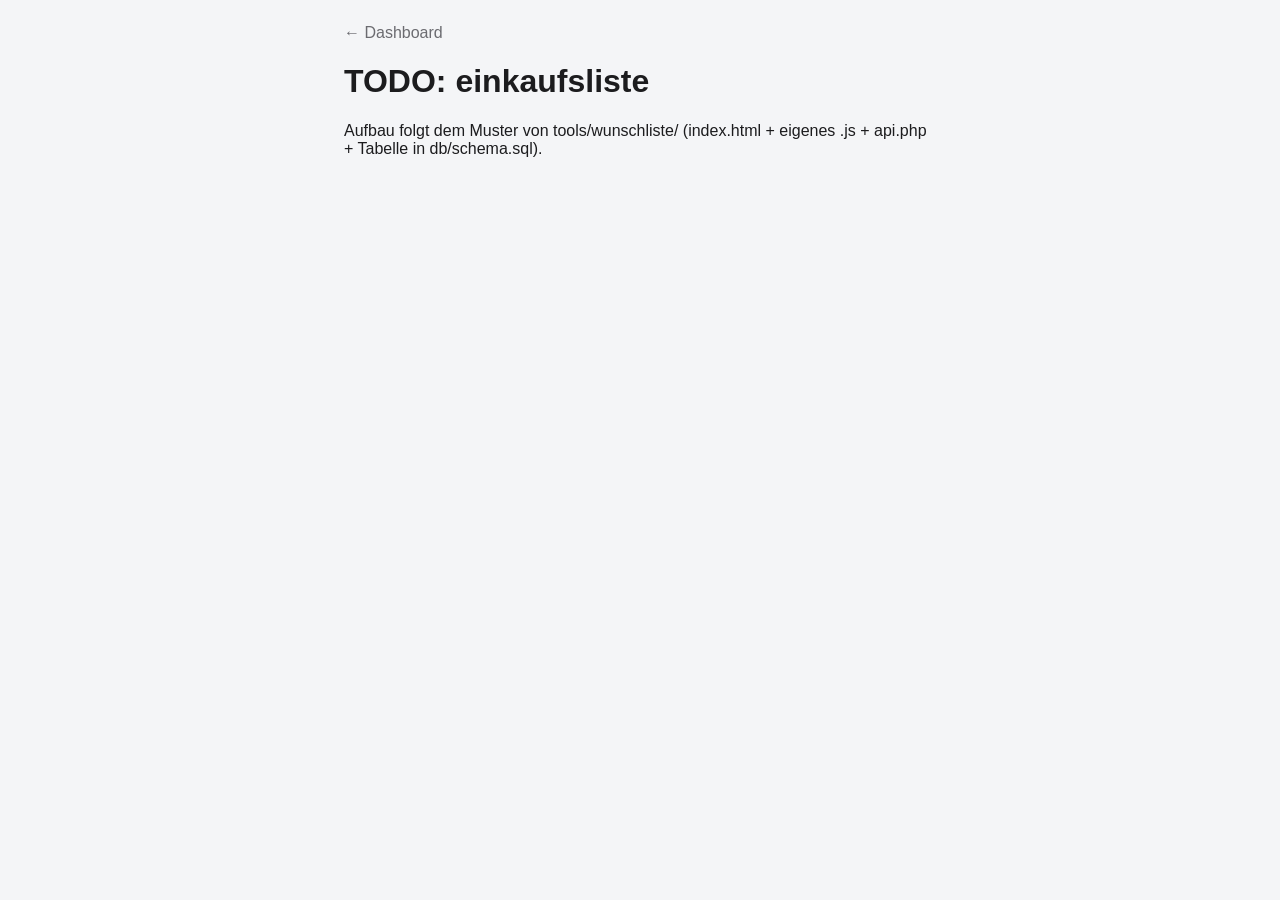
<file: tools/einkaufsliste/index.html>
<!DOCTYPE html>
<html lang="de">
<head>
<meta charset="UTF-8">
<meta name="viewport" content="width=device-width, initial-scale=1">
<title>einkaufsliste</title>
<link rel="stylesheet" href="../../css/style.css">
</head>
<body>
<div style="max-width:640px;margin:0 auto;padding:24px;">
    <a href="../../index.html" style="color:var(--text-muted);text-decoration:none;">&larr; Dashboard</a>
    <h1>TODO: einkaufsliste</h1>
    <p>Aufbau folgt dem Muster von tools/wunschliste/ (index.html + eigenes .js + api.php + Tabelle in db/schema.sql).</p>
</div>
</body>
</html>
</file>
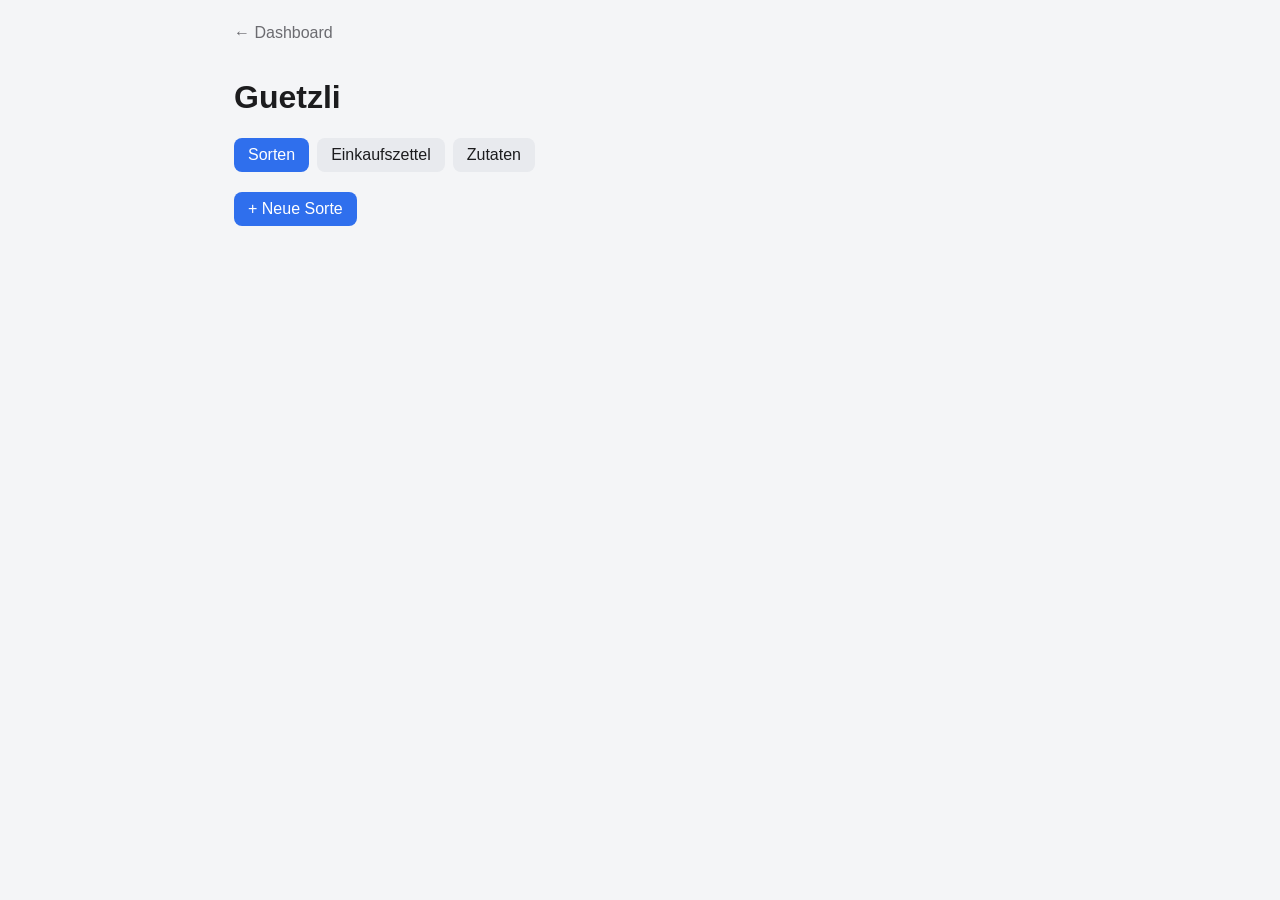
<file: tools/guetzli/index.html>
<!DOCTYPE html>
<html lang="de">
<head>
<meta charset="UTF-8">
<meta name="viewport" content="width=device-width, initial-scale=1">
<title>Guetzli</title>
<link rel="stylesheet" href="../../css/style.css">
<style>
    .container { max-width: 860px; margin: 0 auto; padding: 24px; }
    .back-link { display: inline-block; margin-bottom: 16px; color: var(--text-muted); text-decoration: none; }
    input, select, textarea { padding: 8px; border: 1px solid #ddd; border-radius: 8px; font: inherit; }
    button { padding: 8px 14px; border: none; border-radius: 8px; background: var(--accent); color: #fff; cursor: pointer; font: inherit; }
    button.sekundaer { background: #e8eaee; color: var(--text); }
    button.klein { background: none; color: var(--text-muted); padding: 4px 8px; }
    button.klein:hover { color: var(--text); }

    .stats { color: var(--text-muted); margin: 0 0 16px; }
    .tabs { display: flex; gap: 8px; margin-bottom: 20px; flex-wrap: wrap; }
    .tabs button { background: #e8eaee; color: var(--text); }
    .tabs button.active { background: var(--accent); color: #fff; }
    .panel { display: none; }
    .panel.active { display: block; }
    .toolbar { display: flex; gap: 8px; margin-bottom: 16px; flex-wrap: wrap; align-items: center; }

    ul.liste { list-style: none; padding: 0; margin: 0; }
    .karte { background: var(--card-bg); border-radius: 10px; padding: 12px 16px; margin-bottom: 8px; box-shadow: var(--shadow); border-left: 4px solid var(--accent); }
    .karte.inaktiv { opacity: 0.55; border-left-color: #cfd2d6; }
    .karte-kopf { display: flex; justify-content: space-between; align-items: center; gap: 12px; flex-wrap: wrap; }
    .karte-titel { font-weight: 600; }
    .meta { color: var(--text-muted); font-size: 0.85rem; margin-top: 2px; }
    .karte-aktionen { display: flex; align-items: center; gap: 6px; flex-wrap: wrap; }
    .karte-aktionen label { font-size: 0.85rem; color: var(--text-muted); display: flex; align-items: center; gap: 4px; }
    .faktor-input { width: 64px; padding: 4px 6px; }
    details { margin-top: 8px; font-size: 0.9rem; }
    details summary { cursor: pointer; color: var(--text-muted); }
    details ul { margin: 6px 0 0; padding-left: 20px; }
    .notiz { font-size: 0.85rem; color: var(--text-muted); margin-top: 6px; font-style: italic; }

    .gruppe h3 { margin: 20px 0 8px; font-size: 0.95rem; color: var(--text-muted); text-transform: uppercase; letter-spacing: 0.04em; }
    .einkauf-zeile { display: flex; align-items: center; gap: 10px; background: var(--card-bg); border-radius: 10px; padding: 10px 16px; margin-bottom: 6px; box-shadow: var(--shadow); cursor: pointer; }
    .einkauf-zeile.abgehakt { opacity: 0.45; text-decoration: line-through; }
    .einkauf-zeile .menge { margin-left: auto; font-weight: 600; white-space: nowrap; }

    table { width: 100%; border-collapse: collapse; background: var(--card-bg); border-radius: 10px; overflow: hidden; box-shadow: var(--shadow); }
    th, td { padding: 8px 12px; text-align: left; border-bottom: 1px solid #eee; font-size: 0.9rem; }
    th { color: var(--text-muted); font-weight: 600; }
    .zutat-form { display: flex; gap: 8px; flex-wrap: wrap; margin-top: 16px; }
    .zutat-form input[name="name"] { flex: 1; min-width: 160px; }
    .zutat-form input[name="einheit"] { width: 90px; }

    dialog { border: none; border-radius: var(--radius); padding: 24px; width: min(560px, 94vw); box-shadow: 0 10px 40px rgba(0,0,0,0.25); }
    dialog::backdrop { background: rgba(0,0,0,0.35); }
    dialog h2 { margin-top: 0; }
    .feld { display: flex; flex-direction: column; gap: 4px; margin-bottom: 12px; }
    .feld label { font-size: 0.85rem; color: var(--text-muted); }
    .feld-reihe { display: flex; gap: 12px; }
    .feld-reihe .feld { flex: 1; }
    .zutat-zeile { display: flex; gap: 6px; margin-bottom: 6px; align-items: center; }
    .zutat-zeile select { flex: 1; min-width: 0; }
    .zutat-zeile input { width: 90px; }
    .zutat-zeile .einheit { width: 56px; color: var(--text-muted); font-size: 0.9rem; }
    .neue-zutat { background: #f4f5f7; border-radius: 10px; padding: 12px; margin: 8px 0 12px; display: none; gap: 8px; flex-wrap: wrap; }
    .neue-zutat.offen { display: flex; }
    .neue-zutat input[name="nz-name"] { flex: 1; min-width: 140px; }
    .neue-zutat input[name="nz-einheit"] { width: 80px; }
    .dialog-aktionen { display: flex; justify-content: flex-end; gap: 8px; margin-top: 16px; }
    .leer { color: var(--text-muted); padding: 16px 0; }

    @media print {
        .back-link, .tabs, .toolbar, h1, .stats { display: none; }
        .panel { display: none !important; }
        #panel-einkauf { display: block !important; }
        .einkauf-zeile { box-shadow: none; border-bottom: 1px solid #ccc; border-radius: 0; }
    }
</style>
</head>
<body>
<div class="container">
    <a class="back-link" href="../../index.html">&larr; Dashboard</a>
    <h1>Guetzli</h1>
    <p class="stats" id="stats"></p>

    <div class="tabs">
        <button data-tab="sorten" class="active">Sorten</button>
        <button data-tab="einkauf">Einkaufszettel</button>
        <button data-tab="zutaten">Zutaten</button>
    </div>

    <!-- Sorten -->
    <section class="panel active" id="panel-sorten">
        <div class="toolbar"><button id="btn-neue-sorte">+ Neue Sorte</button></div>
        <ul class="liste" id="sorten-liste"></ul>
    </section>

    <!-- Einkaufszettel -->
    <section class="panel" id="panel-einkauf">
        <div class="toolbar">
            <button id="btn-kopieren" class="sekundaer">Als Text kopieren</button>
            <button id="btn-drucken" class="sekundaer">Drucken</button>
            <button id="btn-reset-haken" class="sekundaer">Haken zuruecksetzen</button>
        </div>
        <div id="einkauf-liste"></div>
    </section>

    <!-- Zutaten -->
    <section class="panel" id="panel-zutaten">
        <table>
            <thead><tr><th>Zutat</th><th>Einheit</th><th>Kategorie</th><th>In Rezepten</th><th></th></tr></thead>
            <tbody id="zutaten-tabelle"></tbody>
        </table>
        <form class="zutat-form" id="zutat-form">
            <input type="text" name="name" placeholder="Neue Zutat" required>
            <input type="text" name="einheit" placeholder="Einheit" list="einheiten" required>
            <input type="text" name="kategorie" placeholder="Kategorie" list="kategorien">
            <button type="submit">Hinzufuegen</button>
        </form>
    </section>
</div>

<datalist id="einheiten"></datalist>
<datalist id="kategorien"></datalist>

<!-- Dialog: Sorte anlegen/bearbeiten -->
<dialog id="sorte-dialog">
    <form id="sorte-form" method="dialog">
        <h2 id="dialog-titel">Neue Sorte</h2>
        <div class="feld">
            <label for="f-name">Name</label>
            <input type="text" id="f-name" required>
        </div>
        <div class="feld-reihe">
            <div class="feld">
                <label for="f-anzahl">Anzahl Kekse pro Rezept</label>
                <input type="number" id="f-anzahl" min="0" step="1">
            </div>
            <div class="feld">
                <label for="f-faktor">Faktor (2 = doppelt backen)</label>
                <input type="number" id="f-faktor" min="0.25" step="0.25" value="1">
            </div>
        </div>
        <div class="feld">
            <label for="f-link">Rezept-Link</label>
            <input type="text" id="f-link" placeholder="https://...">
        </div>
        <div class="feld">
            <label for="f-notiz">Notiz</label>
            <textarea id="f-notiz" rows="2"></textarea>
        </div>

        <label style="font-size:0.85rem;color:var(--text-muted);">Zutaten (Menge fuer 1x Rezept)</label>
        <div id="zutat-zeilen" style="margin-top:6px;"></div>
        <div class="toolbar">
            <button type="button" class="sekundaer" id="btn-zeile">+ Zutat</button>
            <button type="button" class="sekundaer" id="btn-neue-zutat">Neue Zutat anlegen</button>
        </div>
        <div class="neue-zutat" id="neue-zutat">
            <input type="text" name="nz-name" placeholder="Name der Zutat">
            <input type="text" name="nz-einheit" placeholder="Einheit" list="einheiten">
            <input type="text" name="nz-kategorie" placeholder="Kategorie" list="kategorien">
            <button type="button" id="btn-nz-speichern">Anlegen</button>
        </div>

        <div class="dialog-aktionen">
            <button type="button" class="sekundaer" id="btn-abbrechen">Abbrechen</button>
            <button type="submit">Speichern</button>
        </div>
    </form>
</dialog>

<script src="guetzli.js"></script>
</body>
</html>
</file>
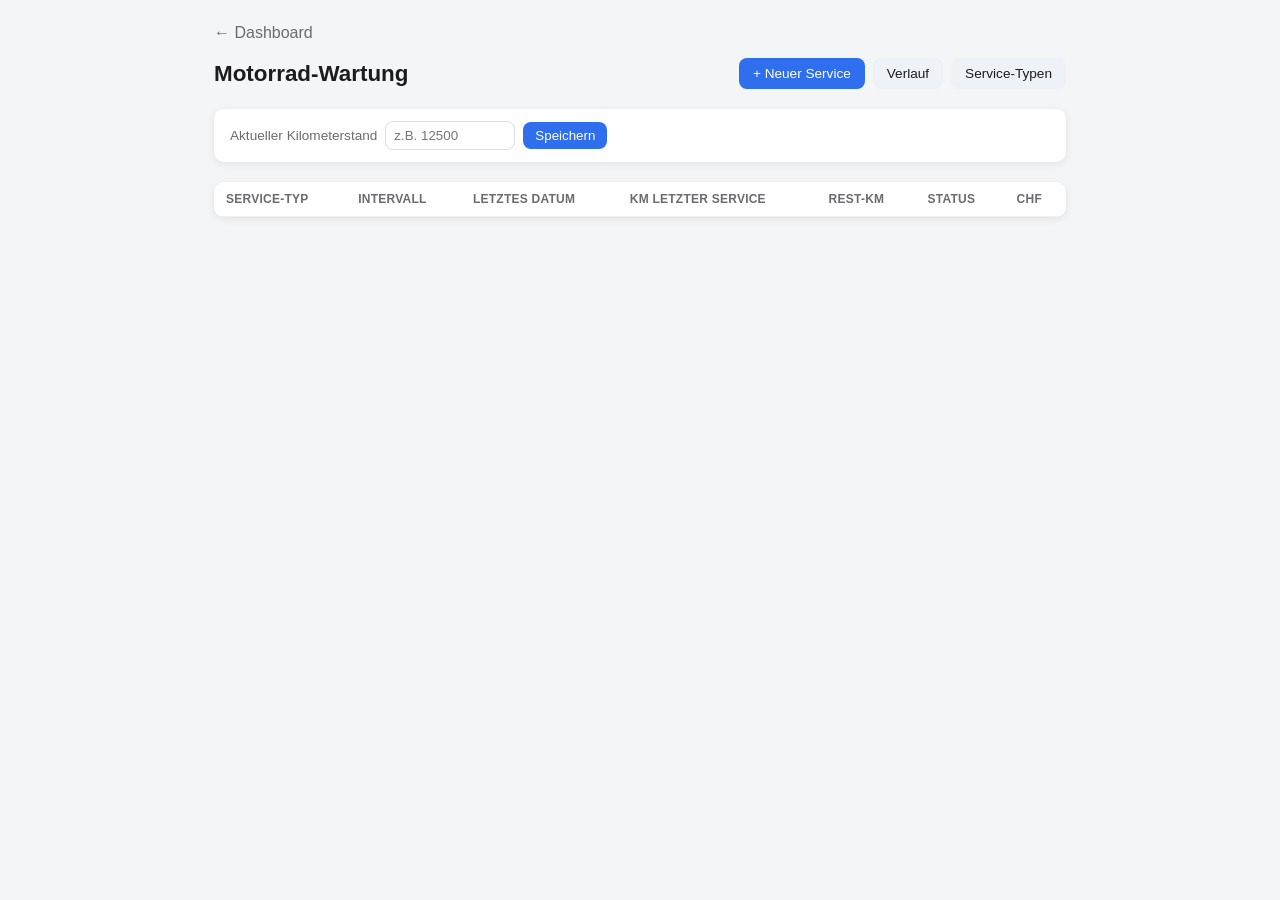
<file: tools/motorrad-wartung/index.html>
<!DOCTYPE html>
<html lang="de">
<head>
<meta charset="UTF-8">
<meta name="viewport" content="width=device-width, initial-scale=1">
<title>Motorrad-Wartung</title>
<link rel="stylesheet" href="../../css/style.css">
<style>
    .container { max-width: 900px; margin: 0 auto; padding: 24px; }
    .back-link { display: inline-block; margin-bottom: 16px; color: var(--text-muted); text-decoration: none; }

    .toolbar { display: flex; justify-content: space-between; align-items: center; flex-wrap: wrap; gap: 12px; margin-bottom: 20px; }
    .toolbar h1 { margin: 0; font-size: 1.4rem; }
    .toolbar-actions { display: flex; gap: 8px; flex-wrap: wrap; }
    .toolbar-actions button { padding: 8px 14px; border: none; border-radius: 8px; background: var(--accent); color: #fff; cursor: pointer; font-size: 0.85rem; }
    .toolbar-actions button.secondary { background: #eef1f5; color: var(--text); }

    .km-bar { display: flex; align-items: center; gap: 8px; margin-bottom: 20px; background: var(--card-bg); border-radius: 10px; padding: 12px 16px; box-shadow: var(--shadow); flex-wrap: wrap; }
    .km-bar label { color: var(--text-muted); font-size: 0.85rem; }
    .km-bar input { width: 130px; padding: 6px 8px; border: 1px solid #ddd; border-radius: 8px; }
    .km-bar button { padding: 6px 12px; border: none; border-radius: 8px; background: var(--accent); color: #fff; cursor: pointer; }

    table { width: 100%; border-collapse: collapse; background: var(--card-bg); border-radius: 10px; overflow: hidden; box-shadow: var(--shadow); }
    th, td { text-align: left; padding: 10px 12px; font-size: 0.9rem; border-bottom: 1px solid #eee; }
    th { color: var(--text-muted); font-weight: 600; font-size: 0.75rem; text-transform: uppercase; letter-spacing: 0.02em; }
    tr:last-child td { border-bottom: none; }

    .status { padding: 3px 10px; border-radius: 20px; font-size: 0.78rem; font-weight: 600; white-space: nowrap; }
    .status-ok { background: #e3f7e8; color: #1a8a3d; }
    .status-bald { background: #fff2df; color: #b5680a; }
    .status-faellig { background: #fde3e3; color: #c62828; }

    .actions button { background: none; border: none; color: var(--text-muted); cursor: pointer; font-size: 0.95rem; margin-right: 6px; }

    .modal-overlay { display: none; position: fixed; inset: 0; background: rgba(0,0,0,0.4); align-items: center; justify-content: center; padding: 16px; z-index: 100; }
    .modal-overlay.open { display: flex; }
    .modal { background: #fff; border-radius: 14px; padding: 24px; width: 100%; max-width: 440px; max-height: 85vh; overflow-y: auto; position: relative; }
    .modal h2 { margin-top: 0; font-size: 1.1rem; }
    .modal-close { position: absolute; top: 14px; right: 14px; background: none; border: none; font-size: 1.1rem; cursor: pointer; color: var(--text-muted); }
    .modal label { display: block; font-size: 0.8rem; color: var(--text-muted); margin: 12px 0 4px; }
    .modal input, .modal select, .modal textarea { width: 100%; padding: 8px; border: 1px solid #ddd; border-radius: 8px; font-family: inherit; box-sizing: border-box; }
    .modal textarea { min-height: 70px; resize: vertical; }
    .modal-buttons { display: flex; justify-content: flex-end; gap: 8px; margin-top: 20px; }
    .modal-buttons button { padding: 8px 16px; border: none; border-radius: 8px; cursor: pointer; font-size: 0.9rem; }
    .btn-primary { background: var(--accent); color: #fff; }
    .btn-secondary { background: #eef1f5; color: var(--text); }

    .typ-list, .verlauf-list { list-style: none; padding: 0; margin: 16px 0 0; }
    .typ-list li, .verlauf-list li { display: flex; justify-content: space-between; align-items: center; gap: 8px; padding: 10px 0; border-bottom: 1px solid #eee; font-size: 0.85rem; }
    .typ-list li:last-child, .verlauf-list li:last-child { border-bottom: none; }
    .typ-edit-inputs { display: flex; gap: 6px; flex: 1; }
    .typ-edit-inputs input { padding: 6px; border: 1px solid #ddd; border-radius: 6px; font-size: 0.85rem; }
    .typ-edit-inputs input[name="bezeichnung"] { flex: 1; }
    .typ-edit-inputs input[name="intervall_km"] { width: 90px; }

    .empty-hint { color: var(--text-muted); font-size: 0.85rem; padding: 16px 0; }

    @media (max-width: 640px) {
        table, thead, tbody, th, td, tr { display: block; }
        thead { display: none; }
        tr { margin-bottom: 10px; border-bottom: 1px solid #eee; padding-bottom: 8px; }
        td { border: none; padding: 4px 12px; }
        td::before { content: attr(data-label); font-weight: 600; color: var(--text-muted); display: block; font-size: 0.72rem; text-transform: uppercase; }
    }
</style>
</head>
<body>
<div class="container">
    <a class="back-link" href="../../index.html">&larr; Dashboard</a>

    <div class="toolbar">
        <h1>Motorrad-Wartung</h1>
        <div class="toolbar-actions">
            <button id="btn-neuer-service">+ Neuer Service</button>
            <button class="secondary" id="btn-verlauf">Verlauf</button>
            <button class="secondary" id="btn-typen">Service-Typen</button>
        </div>
    </div>

    <div class="km-bar">
        <label for="aktueller-km">Aktueller Kilometerstand</label>
        <input type="number" id="aktueller-km" placeholder="z.B. 12500">
        <button id="btn-km-speichern">Speichern</button>
    </div>

    <table>
        <thead>
            <tr>
                <th>Service-Typ</th>
                <th>Intervall</th>
                <th>Letztes Datum</th>
                <th>KM letzter Service</th>
                <th>Rest-KM</th>
                <th>Status</th>
                <th>CHF</th>
            </tr>
        </thead>
        <tbody id="overview-body"></tbody>
    </table>
</div>

<!-- Popup: Neuer / Service bearbeiten -->
<div class="modal-overlay" id="modal-service">
    <div class="modal">
        <button class="modal-close" data-close="modal-service">&times;</button>
        <h2 id="service-modal-title">Neuer Service</h2>
        <form id="service-form">
            <input type="hidden" name="id">

            <label for="service-datum">Datum</label>
            <input type="date" id="service-datum" name="datum" required>

            <label for="service-km">KM-Stand</label>
            <input type="number" id="service-km" name="kilometerstand" required>

            <label for="service-typ">Service-Typ</label>
            <select id="service-typ" name="art" required></select>

            <label for="service-kosten">Kosten (CHF)</label>
            <input type="number" step="0.05" id="service-kosten" name="kosten">

            <label for="service-notiz">Notiz</label>
            <textarea id="service-notiz" name="notiz"></textarea>

            <div class="modal-buttons">
                <button type="button" class="btn-secondary" data-close="modal-service">Abbrechen</button>
                <button type="submit" class="btn-primary">Erfassen</button>
            </div>
        </form>
    </div>
</div>

<!-- Popup: Verlauf -->
<div class="modal-overlay" id="modal-verlauf">
    <div class="modal" style="max-width:640px;">
        <button class="modal-close" data-close="modal-verlauf">&times;</button>
        <h2>Verlauf</h2>
        <ul class="verlauf-list" id="verlauf-list"></ul>
    </div>
</div>

<!-- Popup: Service-Typen -->
<div class="modal-overlay" id="modal-typen">
    <div class="modal">
        <button class="modal-close" data-close="modal-typen">&times;</button>
        <h2>Service-Typen</h2>
        <form id="typ-form">
            <label for="typ-bezeichnung">Bezeichnung</label>
            <input type="text" id="typ-bezeichnung" name="bezeichnung" placeholder="z.B. Oelwechsel" required>

            <label for="typ-intervall">Intervall (KM)</label>
            <input type="number" id="typ-intervall" name="intervall_km" required>

            <div class="modal-buttons">
                <button type="submit" class="btn-primary">Hinzufuegen</button>
            </div>
        </form>
        <ul class="typ-list" id="typ-list"></ul>
    </div>
</div>

<script src="motorrad-wartung.js"></script>
</body>
</html>
</file>
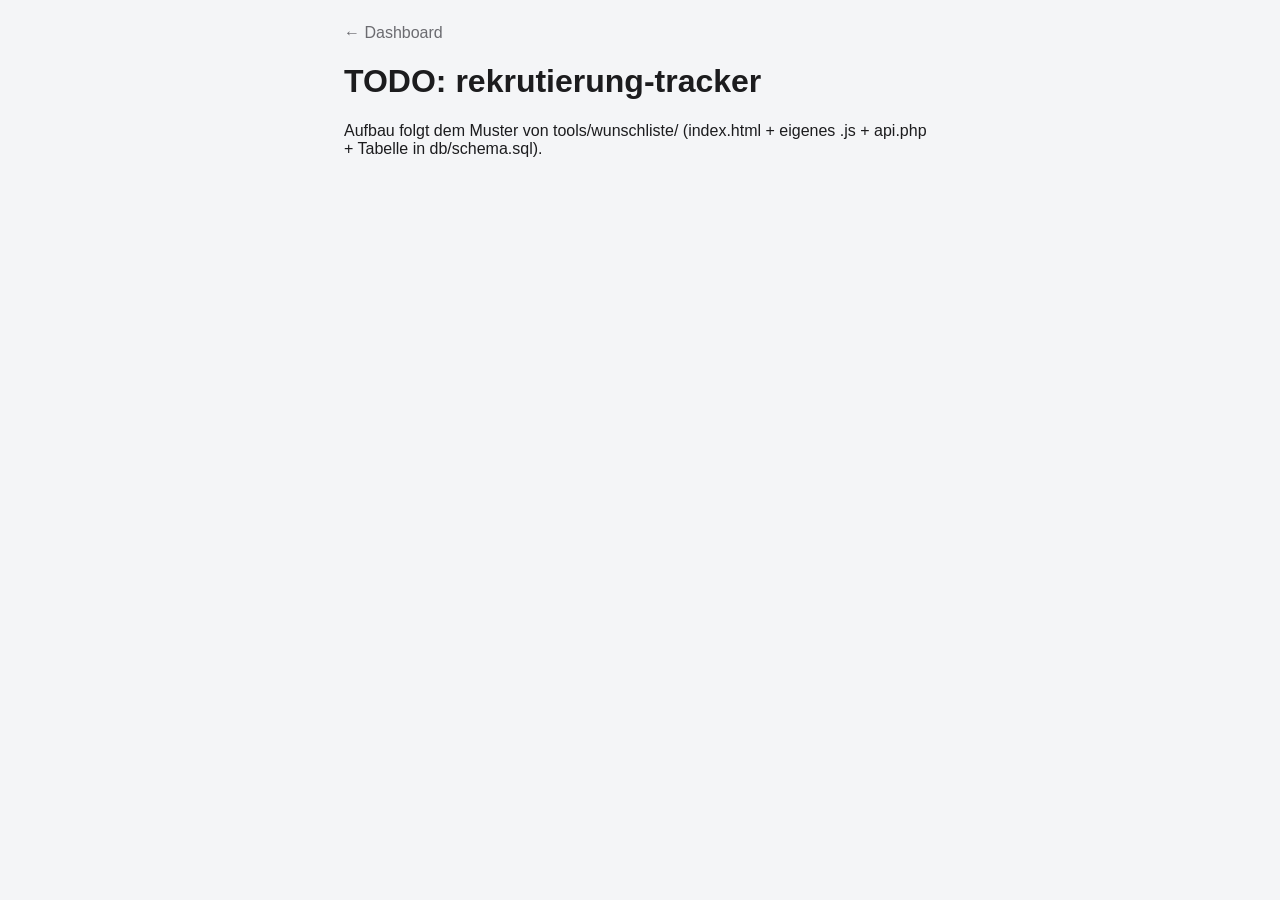
<file: tools/rekrutierung-tracker/index.html>
<!DOCTYPE html>
<html lang="de">
<head>
<meta charset="UTF-8">
<meta name="viewport" content="width=device-width, initial-scale=1">
<title>rekrutierung-tracker</title>
<link rel="stylesheet" href="../../css/style.css">
</head>
<body>
<div style="max-width:640px;margin:0 auto;padding:24px;">
    <a href="../../index.html" style="color:var(--text-muted);text-decoration:none;">&larr; Dashboard</a>
    <h1>TODO: rekrutierung-tracker</h1>
    <p>Aufbau folgt dem Muster von tools/wunschliste/ (index.html + eigenes .js + api.php + Tabelle in db/schema.sql).</p>
</div>
</body>
</html>
</file>
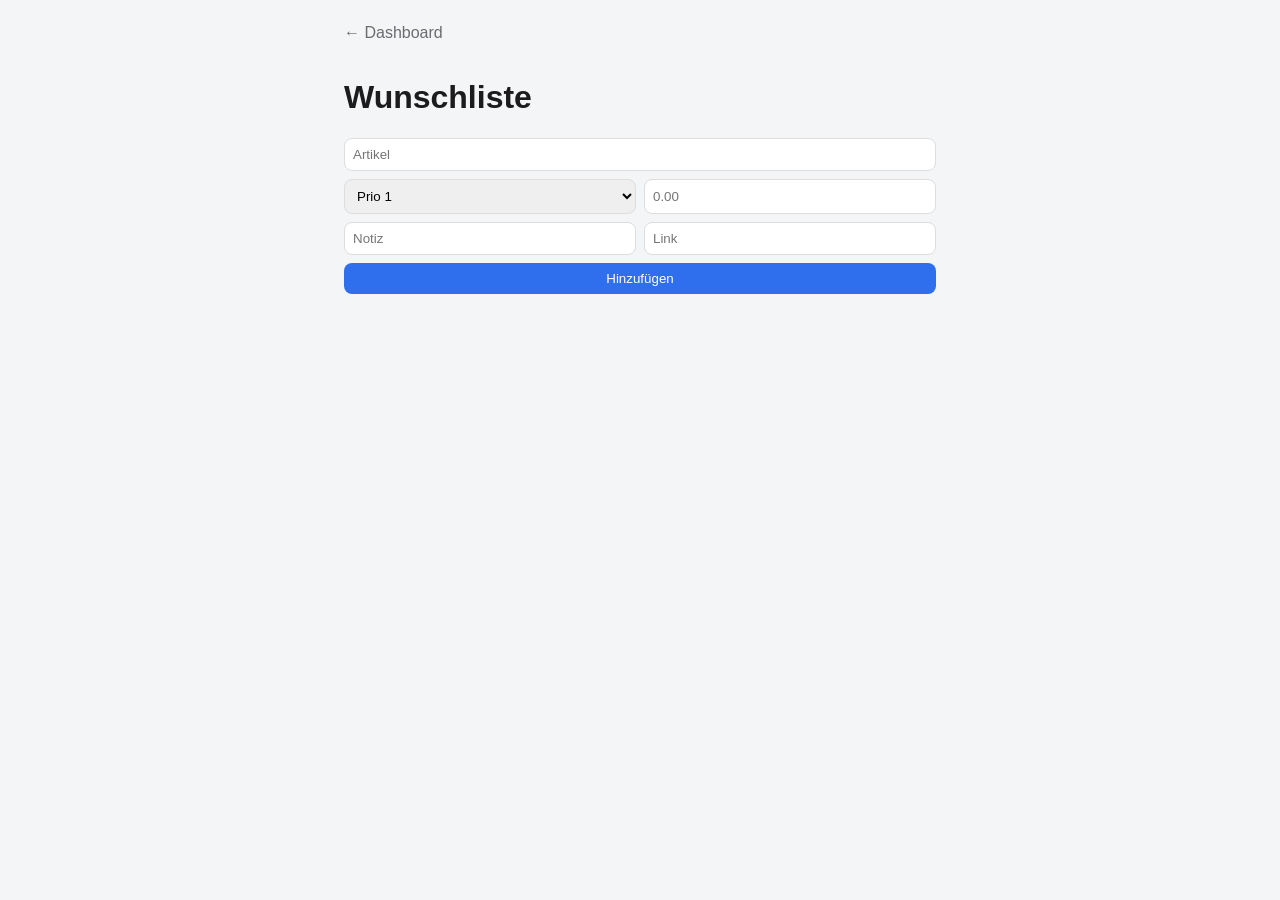
<file: tools/wunschliste/wunschliste.html>
<!DOCTYPE html>
<html lang="de">

<head>
    <meta charset="UTF-8">
    <meta name="viewport" content="width=device-width, initial-scale=1">
    <title>Wunschliste</title>
    <link rel="stylesheet" href="../../css/style.css">
    <link rel="stylesheet" href="wunschliste.css">
</head>

<body>
    <div class="container">
        <a class="back-link" href="../../index.html">&larr; Dashboard</a>
        <h1>Wunschliste</h1>

        <form id="add-form">
            <input type="text" name="titel" placeholder="Artikel" required>
            <select name="prioritaet" placeholder="Prio" required>
                <option value="1">Prio 1</option>
                <option value="2">Prio 2</option>
                <option value="3">Prio 3</option>
                <option value="4">Prio 4</option>
                <option value="5">Prio 5</option>
            </select>
            <input type="number" name="preis" step="0.05" min="0" placeholder="0.00">
            <input type="text" name="notiz" placeholder="Notiz">
            <input type="text" name="link" placeholder="Link">
            <button type="submit">Hinzufügen</button>
        </form>

        <ul id="list">
            <!--Test list !!WICHTIG!! Vor synchronisation löschen
            <li class="prio-${item.prioritaet} ${item.erledigt ? " erledigt" : "" }">
                <div class="item-header">
                    <span>FPV Controller</span>
                    <span>30.-</span>
                </div>
                <span class="item-inner">Muro Meng</span>
                <div class="item-footer">
                    <span class="item-link"><a href="${item.link}" target="_blank">Link</a></span>
                    <span class="actions">
                        <button>\u2713</button>
                        <button>\u2715</button>
                    </span>
                </div>
            </li>
            -->

        </ul>


    </div>

    <script src="wunschliste.js"></script>
</body>

</html>
</file>
<file: css/style.css>
:root {
        --bg: #f4f5f7;
        --card-bg: #ffffff;
        --text: #1c1c1e;
        --text-muted: #6b6b70;
        --accent: #2f6fed;
        --radius: 14px;
        --shadow: 0 2px 8px rgba(0, 0, 0, 0.08);
    }

    * {
        box-sizing: border-box;
    }

    body {
        margin: 0;
        font-family: -apple-system, "Segoe UI", Roboto, sans-serif;
        background: var(--bg);
        color: var(--text);
    }

    .dashboard-header {
        padding: 32px 24px;
        height: 10vh;
    }

    .dashboard-header h1 {
        margin: 0;
        font-size: 1.6rem;
    }

    .back-link {
        display: inline-block;
        margin-bottom: 16px;
        color: var(--text-muted);
        text-decoration: none;
    }

    .tile-grid {
        height: 90vh;

        display: grid;
        grid-template-columns: repeat(auto-fit, 280px);
        gap: 20px;

        place-content: center;

        padding: 20px;
        box-sizing: border-box;
    }

    .tile {
        position: relative;
        height: 340px;
        border-radius: 20px;
        overflow: hidden;
        box-shadow: var(--shadow);
        text-decoration: none;
        color: #fff;
        display: block;
        transition: transform 0.2s ease;
    }

    .tile::after {
        content: "";
        position: absolute;
        inset: 0;
        background: linear-gradient(to top, rgba(0, 0, 0, 0.88) 0%, rgba(0, 0, 0, 0.55) 32%, rgba(0, 0, 0, 0) 62%);
        z-index: 1;
    }

    .tile-img {
        position: absolute;
        inset: 0;
        width: 100%;
        height: 100%;
        object-fit: cover;
        transition: transform 0.3s ease;
    }

    .tile-content {
        position: absolute;
        left: 0;
        right: 0;
        bottom: 0;
        z-index: 2;
        padding: 22px;
    }

    .tile:hover {
        transform: translateY(-4px);
    }

    .tile:hover .tile-img {
        transform: scale(1.06);
    }

    .tile h2 {
        margin: 0 0 6px;
        font-size: 1.15rem;
        font-weight: 600;
        color: #fff;
    }

    .tile p {
        margin: 0;
        font-size: 0.85rem;
        line-height: 1.4;
        color: rgba(255, 255, 255, 0.78);
    }
</file>
<file: tools/wunschliste/wunschliste.css>
.container {
        max-width: 640px;
        margin: 0 auto;
        padding: 24px;
    }


    form {
        display: grid;
        grid-template-columns: 1fr 1fr;
        grid-template-areas:
            "artikel artikel"
            "prio preis"
            "notiz link"
            "button button";
        gap: 8px;
        margin-bottom: 20px;
        flex-wrap: wrap;
    }

    form input[name="titel"] {
        grid-area: artikel;
        flex: 1;
        min-width: 160px;
    }

    form select[name="prioritaet"] {
        grid-area: prio;
    }

    form input[name="preis"] {
        grid-area: preis;
    }

    form textarea[name="notiz"] {
        grid-area: notiz;
        resize: vertical;
        min-height: 3.5em;
    }

    form input[name="link"] {
        grid-area: link;
    }

    form button {
        grid-area: button;
    }

    input,
    select {
        padding: 8px;
        border: 1px solid #ddd;
        border-radius: 8px;
    }

    button {
        padding: 8px 14px;
        border: none;
        border-radius: 8px;
        background: var(--accent);
        color: #fff;
        cursor: pointer;
    }

    ul {
        list-style: none;
        padding: 0;
    }

    li {
        background: var(--card-bg);
        border-radius: 10px;
        padding: 12px 16px;
        margin-bottom: 8px;
        box-shadow: var(--shadow);
    }

    .item-header {
        display: flex;
        justify-content: space-between;
        margin-bottom: 4px;
    }

    .item-header span {
        font-weight: bold;
    }

    .item-inner {
        display: block;
        margin-bottom: 20px;
    }

    .item-footer {
        display: flex;
        justify-content: space-between;
        font-size: 0.9rem;
        color: var(--text-muted);
    }

    .item-link{
        padding: 4px 8px;
        background: var(--bg);
        border-radius: 6px;
    }

    .item-link:hover {
        text-decoration: underline;
    }

    .item-link a {
        color: var(--accent);
        text-decoration: none;
    }

    li.erledigt {
        opacity: 0.5;
        text-decoration: line-through;
    }

    .prio-1 {
        border-left: 4px solid #e5484d;
    }

    .prio-2 {
        border-left: 4px solid #f5a623;
    }

    .prio-3,
    .prio-4,
    .prio-5 {
        border-left: 4px solid #cfd2d6;
    }

    .actions button {
        background: none;
        color: var(--text-muted);
        font-size: 0.9rem;
    }
</file>
